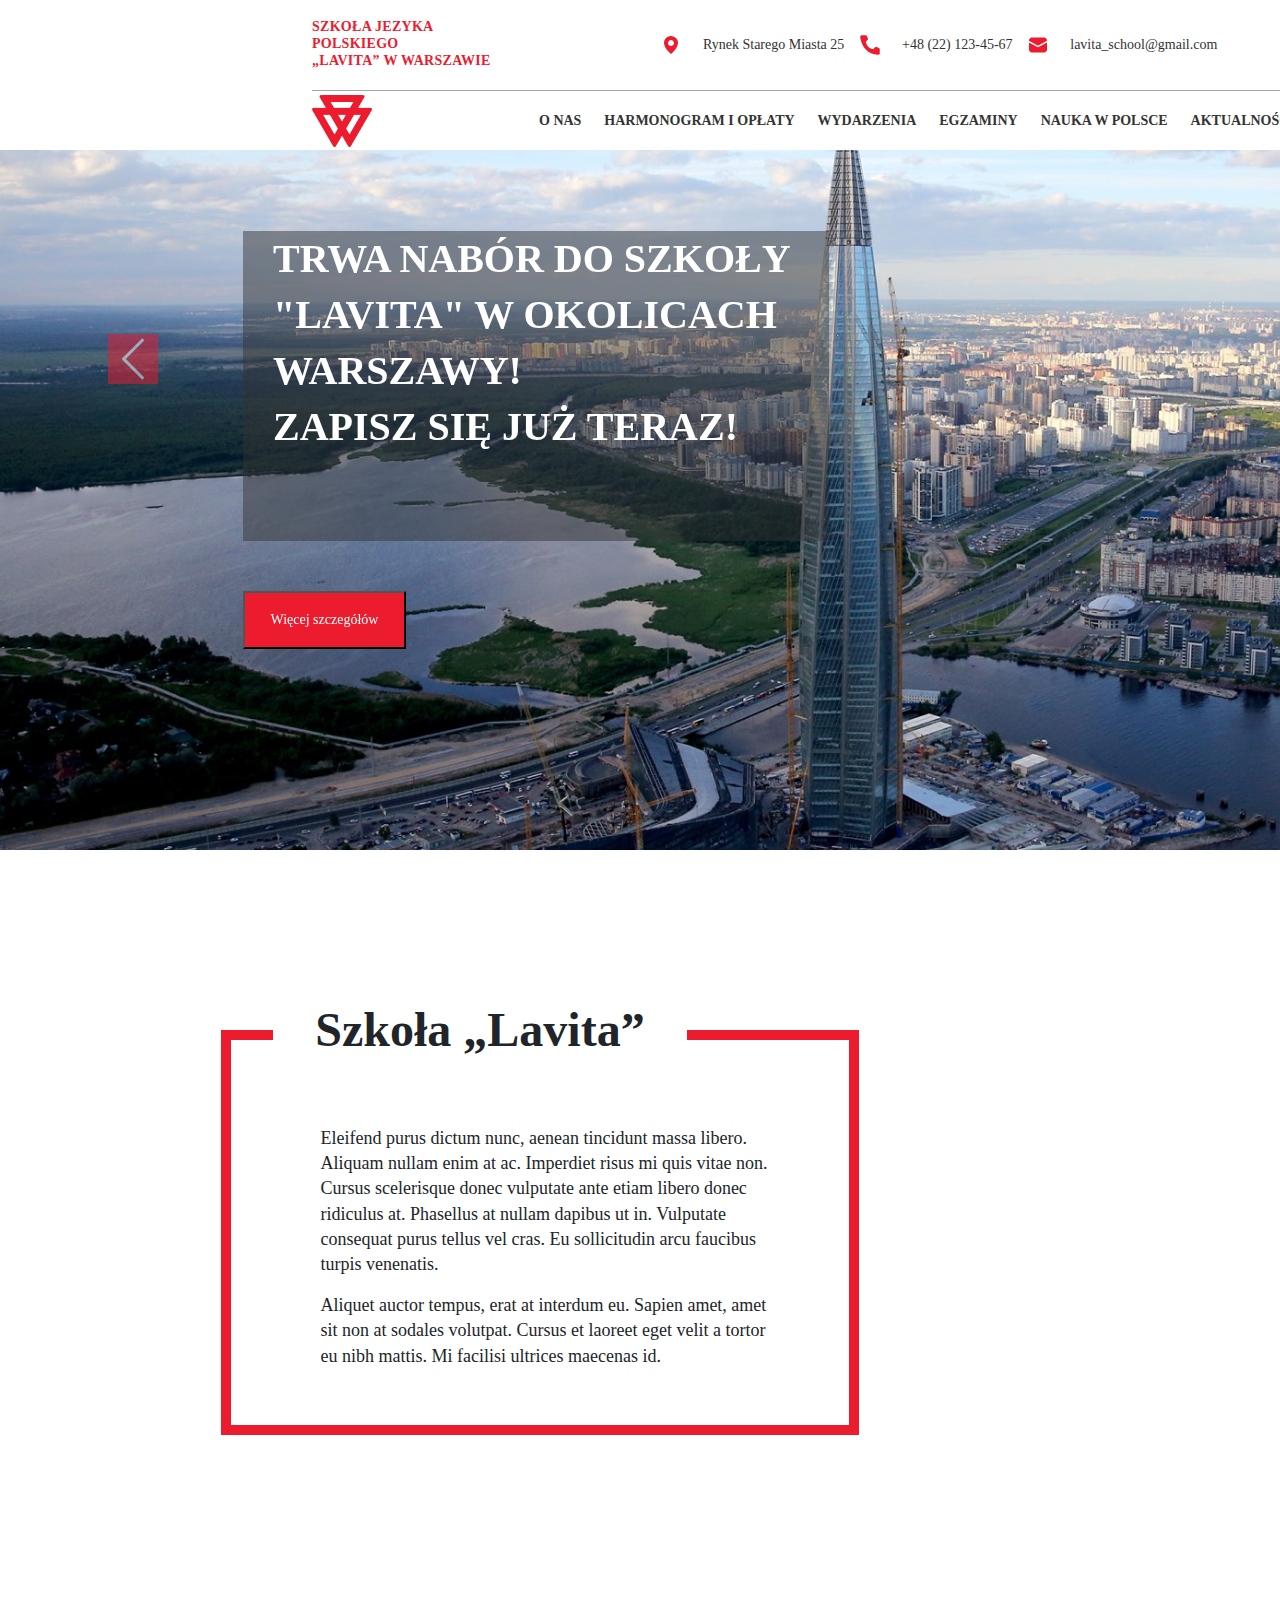
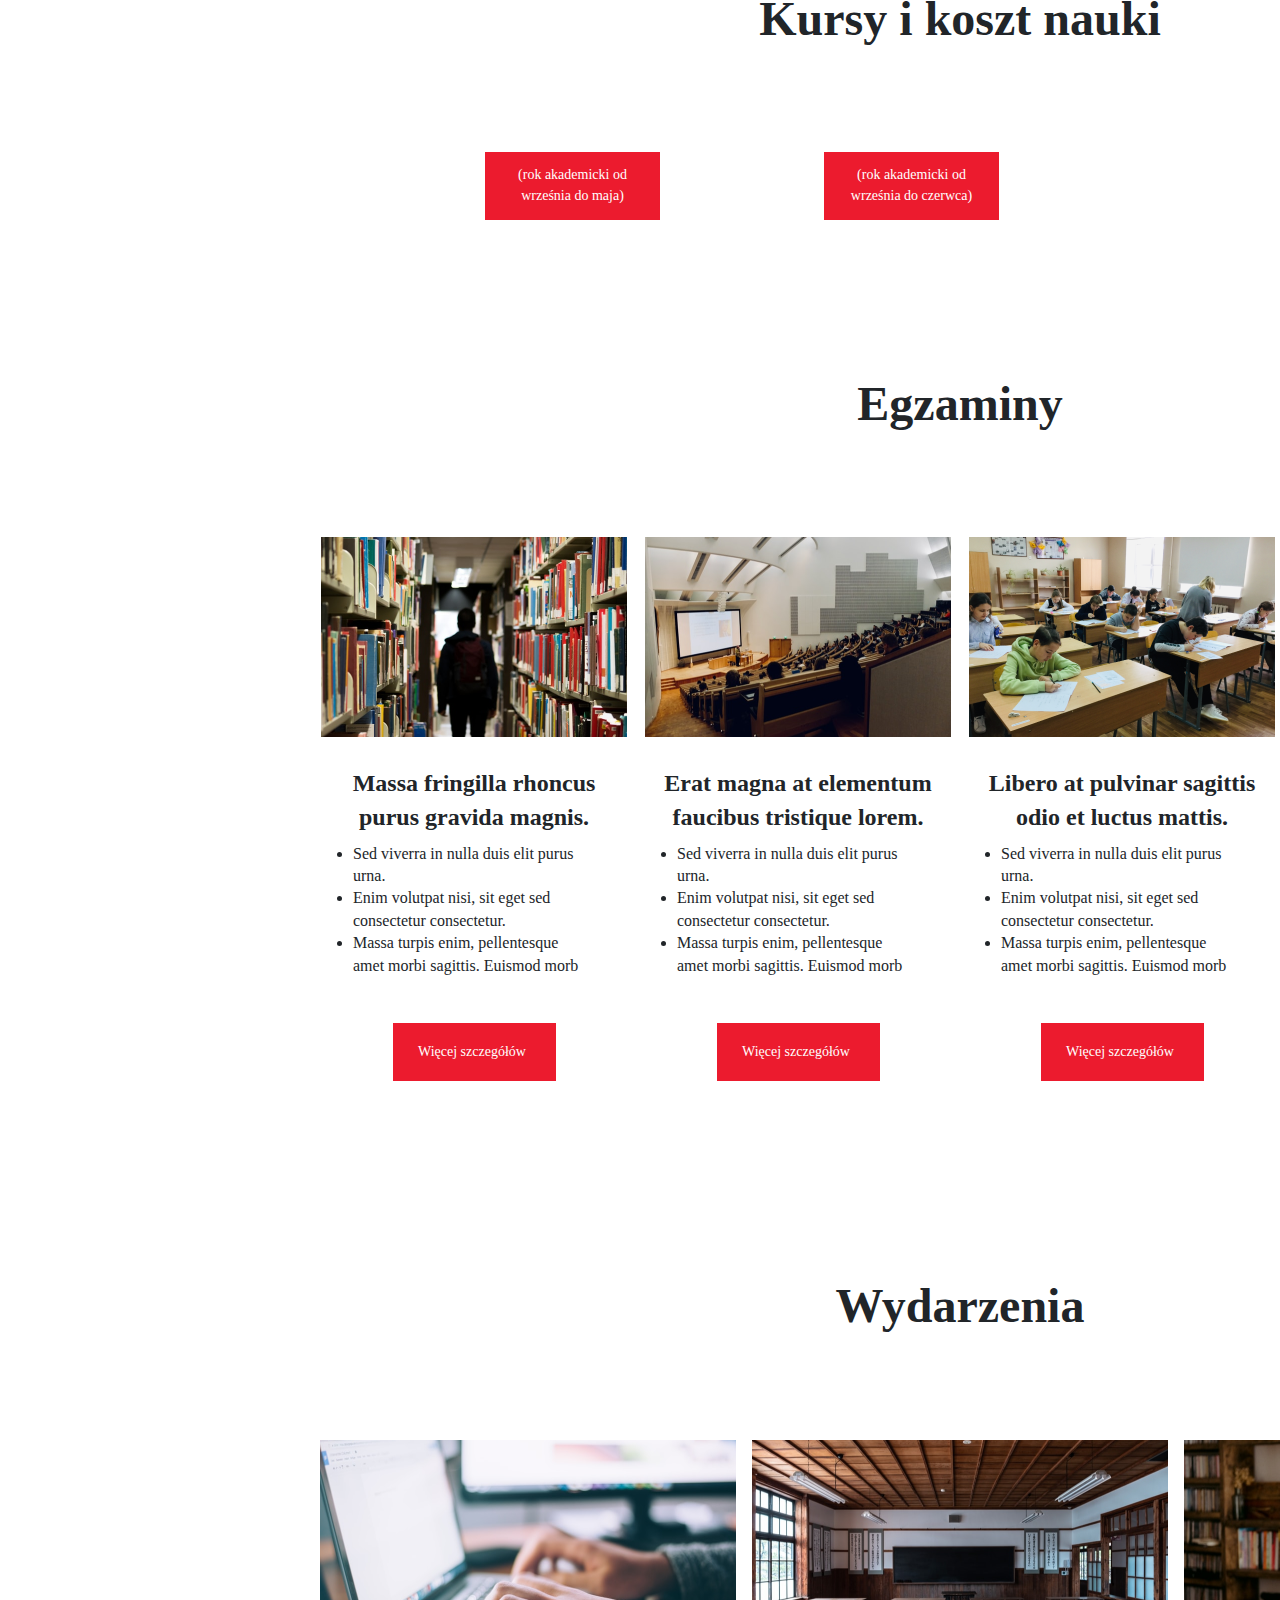
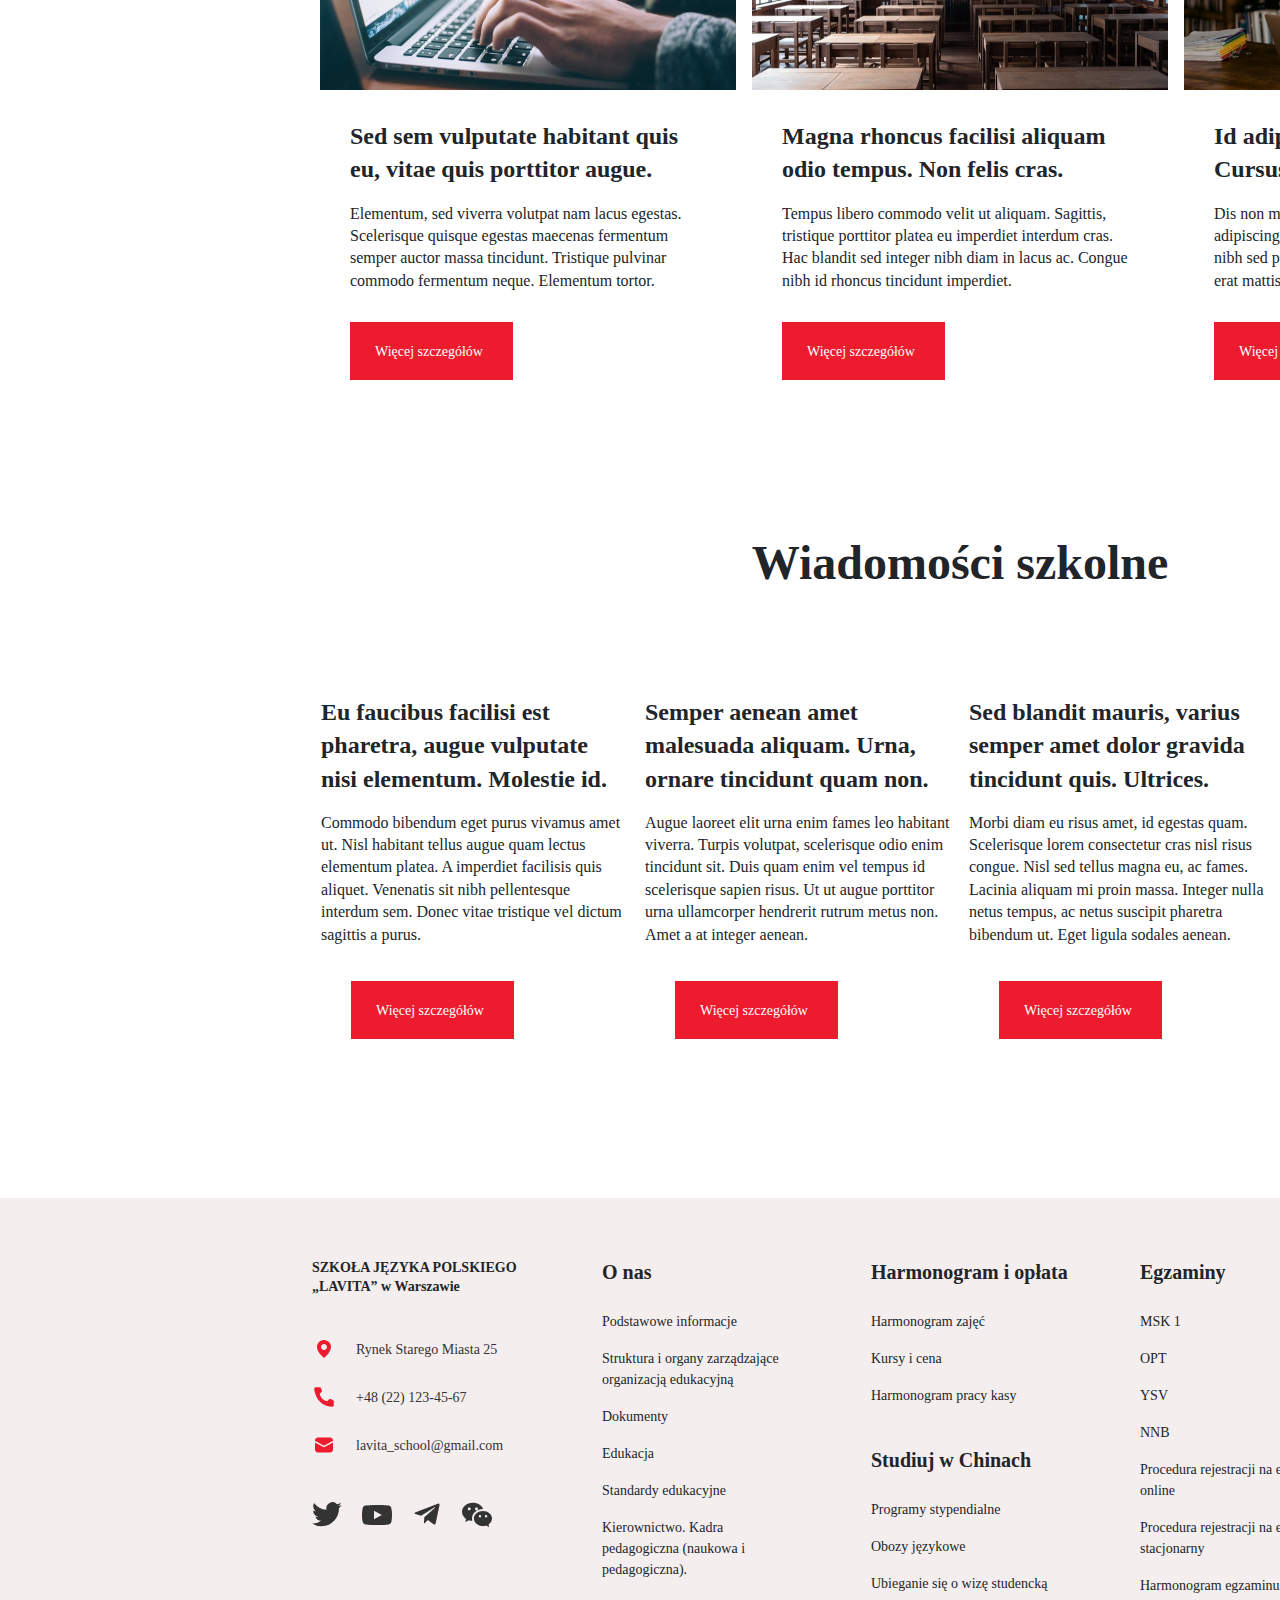
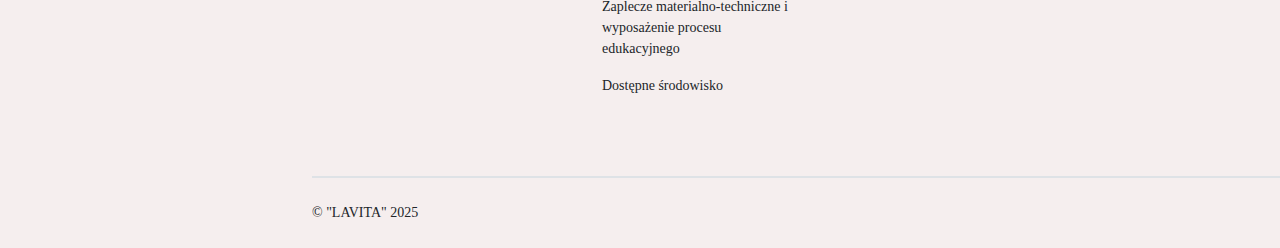
<file: 02.06.2023 фігма Lavita/index.html>
<!DOCTYPE html>
<html lang="en">
<head>
    <meta charset="UTF-8">
    <meta http-equiv="X-UA-Compatible" content="IE=edge">
    <meta name="viewport" content="width=device-width, initial-scale=1.0">
    <title>Document</title>
    <link href="https://cdn.jsdelivr.net/npm/bootstrap@5.3.3/dist/css/bootstrap.min.css" rel="stylesheet" integrity="sha384-QWTKZyjpPEjISv5WaRU9OFeRpok6YctnYmDr5pNlyT2bRjXh0JMhjY6hW+ALEwIH" crossorigin="anonymous">
    <script src="https://cdn.jsdelivr.net/npm/bootstrap@5.3.3/dist/js/bootstrap.bundle.min.js" integrity="sha384-YvpcrYf0tY3lHB60NNkmXc5s9fDVZLESaAA55NDzOxhy9GkcIdslK1eN7N6jIeHz" crossorigin="anonymous"></script>
    <link rel="stylesheet" href="style.css">
</head>

<body>
    <header>
        <div class="header-div">
            <h1>SZKOŁA JEZYKA POLSKIEGO<br>
                „LaVIta” w Warszawie</h1>
                <div class="contacts-contriner">
                    <div class="contacts">
                        <img class="icon-1" src="ci_location.svg" alt="img-tags"><a href="https://maps.app.goo.gl/hSRbEtfomqocp8Hj6">Rynek Starego Miasta 25</a>
                    </div>
                    <div class="contacts">
                        <img class="icon-2" src="carbon_phone-filled.png" alt="img-phonehandset"><a href="tel:+48221234567">+48 (22) 123-45-67</a>
                    </div>
                    <div class="contacts">
                        <img class="icon-3" src="fluent_mail-16-filled.png" alt="img-eenvelope"><a href="mailto:lavita_school@gmail.com">lavita_school@gmail.com</a>
                    </div>
                </div>
            <div class="buttomn"><a href="page1.html">Zapis na kursy</a></div>
        </div>
        <nav>
            <img src="./Frame 42.png" alt="logo_of_school">
            <div class="menu-div">
                <a href="#o_nas">O nas</a>
                <a href="#płatność">Harmonogram i opłaty</a>
                <a href="#Wydarzenia">Wydarzenia</a>
                <a href="#Egzaminy">Egzaminy</a>
                <a href="#Studiuj">Nauka w Polsce</a>
                <a href="#Aktualności">Aktualności</a>
                <a href="#Galeria">Galeria zdjęć</a>
                <a href="#Łączność">Kontakty</a>
                <a href="#Recenzje">Opinie</a>     
            </div>
        </nav>
    </header>

<!-- Карусель -->
    <main>
    <div class="main-div" id="Studiuj">
        <div id="carouselExample" class="carousel slide">
            <div class="carousel-inner">
              <div class="carousel-item active">
                <div class="d-block">
                    <div class="w-100">
                        <h2>TRWA NABÓR DO SZKOŁY "LAVITA" W OKOLICACH WARSZAWY! <br> ZAPISZ SIĘ JUŻ TERAZ!</h2>
                    </div>
                    <a href="#details-section">
                        <button>Więcej szczegółów</button>
                      </a>                      
                </div>
              </div>
              <div class="carousel-item">
                <img src="Warsaw-1.jpg" class="d-block" alt="Warsaw_city">
              </div>
              <div class="carousel-item">
                <img src="istockphoto-613048620-1024x1024.jpg" class="d-block" alt="Market-Square of Warsaw">
              </div>
            </div>
            <button class="carousel-control-prev" type="button" data-bs-target="#carouselExample" data-bs-slide="prev">
              <span class="carousel-control-prev-icon" aria-hidden="true"></span>
              <span class="visually-hidden">Previous</span>
            </button>
            <button class="carousel-control-next" type="button" data-bs-target="#carouselExample" data-bs-slide="next">
              <span class="carousel-control-next-icon" aria-hidden="true"></span>
              <span class="visually-hidden">Next</span>
            </button>
        </div>
    </div>    

<!-- Block 2 -->
    <div class="parent-container">
        <div class="mini-block-2">
            <h2 id="o_nas">Szkoła „Lavita”</h2>
        </div>  
        <div class="block-2">
            <div class="red-border">
                <div class="in-redborder">
                    <p>Eleifend purus dictum nunc, aenean tincidunt massa libero. Aliquam nullam enim at ac. Imperdiet risus mi quis vitae non. Cursus scelerisque donec vulputate ante etiam libero donec ridiculus at. Phasellus at nullam dapibus ut in. Vulputate consequat purus tellus vel cras. Eu sollicitudin arcu faucibus turpis venenatis.</p>
                    <p>Aliquet auctor tempus, erat at interdum eu. Sapien amet, amet sit non at sodales volutpat. Cursus et laoreet eget velit a tortor eu nibh mattis. Mi facilisi ultrices maecenas id.</p>
                </div>
            </div>
            <div class="image-div"></div>
        </div>
    </div>

<!-- Block 3  -->
    <h2 class="block3-h2" id="płatność">Kursy i koszt nauki</h2>
    <div class="buttons-container">
        <div class="dropdown">
            <div class="dropdown-btn btn-1" type="buttomn">(rok akademicki od września do maja)</div>
            <div class="dropdown-list">
                <div>
                    <a href="table.html">Polski dla dzieci</a>
                 </div>
                <div>
                    <a href="table.html">Polski dla dorosłych</a>
                </div>
                <div>
                    <a href="table.html">Zajęcia indywidualne i mini-grupy</a>
                </div>
                <div>
                    <a href="table.html">Przygotowanie do egzaminów międzynarodowych</a>
                </div>
            </div>    
        </div>   

        <div class="dropdown drp-div-2">
            <div class="dropdown-btn btn-2" type="buttomn">(rok akademicki od września do czerwca)</div>
            <div class="dropdown-list">
                <div>
                    <a href="table.html">Polski dla dzieci</a>
                 </div>
                <div>
                    <a href="table.html">Polski dla dorosłych</a>
                </div>
                <div>
                    <a href="table.html">Zajęcia indywidualne i mini-grupy</a>
                </div>
                <div>
                    <a href="table.html">Przygotowanie do egzaminów międzynarodowych</a>
                </div>
            </div>    
        </div>

        <!-- table bootsyrap -->
        <div id="table-container" class="table-responsive" style="display: none;">
            <table class="table align-top">
                <thead class="table-primary">
                    <tr>
                        <th class="col-grupy">Grupy</th>
                        <th class="col-intesy">Intensywność</th>
                        <th class="col-price">Cena</th>
                    </tr>
                </thead>
                <tbody>
                    <tr>
                        <td>8-9 lat</td>
                        <td>
                            <p>2 razy w tygodniu po 2 ak. godziny</p>
                            <p>17:00 - 18:30</p>
                        </td>
                        <td>
                            <p><span>28.800 zł.</span> (1 godzina akademicka = 600 rub.) za 24 lekcje</p>
                            <p>Płatność 3 razy w roku</p>
                            <p>Koszt szkolenia obliczany jest na podstawie faktycznej liczby zajęć, zgodnie z programem nauczania</p>
                        </td>
                    </tr>
                </tbody>
            </table>
        </div>
        
    </div>

<!-- Block 4  -->
        <h2 class="block3-h2" id="Egzaminy">Egzaminy</h2>
        <div class="block4">
            <div class="in-block4">
                <img src="Rectangle 39.png" alt="student in the library">
                <h3>Massa fringilla rhoncus purus gravida magnis. </h3>
                <ul>
                    <li>Sed viverra in nulla duis elit purus urna.</li>
                    <li>Enim volutpat nisi, sit eget sed consectetur consectetur.</li>
                    <li>Massa turpis enim, pellentesque amet morbi sagittis. Euismod morb</li>
                </ul>
                <div class="buttomn"><a href="page1.html">Więcej szczegółów</a></div>
            </div>
            <div class="in-block4">
                <img src="Rectangle 39 (1).png" alt="classroom">
                <h3>Erat magna at elementum faucibus tristique lorem.</h3>
                <ul>
                    <li>Sed viverra in nulla duis elit purus urna.</li>
                    <li>Enim volutpat nisi, sit eget sed consectetur consectetur.</li>
                    <li>Massa turpis enim, pellentesque amet morbi sagittis. Euismod morb</li>
                </ul>
                <div class="buttomn"><a href="page1.html">Więcej szczegółów</a></div>
            </div>
            <div class="in-block4">
                <img src="Rectangle 39 (2).png" alt="students in class">
                <h3>Libero at pulvinar sagittis odio et luctus mattis.</h3>
                <ul>
                    <li>Sed viverra in nulla duis elit purus urna.</li>
                    <li>Enim volutpat nisi, sit eget sed consectetur consectetur.</li>
                    <li>Massa turpis enim, pellentesque amet morbi sagittis. Euismod morb</li>
                </ul>
                <div class="buttomn"><a href="page1.html">Więcej szczegółów</a></div>
            </div>
            <div class="in-block4">
                <img src="Rectangle 39 (3).png" alt="desktop">
                <h3>Laoreet ut aliquam rhoncus lectus. Faucibus.</h3>
                <ul>
                    <li>Sed viverra in nulla duis elit purus urna.</li>
                    <li>Enim volutpat nisi, sit eget sed consectetur consectetur.</li>
                    <li>Massa turpis enim, pellentesque amet morbi sagittis. Euismod morb</li>
                </ul>
                <div class="buttomn"><a href="page1.html">Więcej szczegółów</a></div>
            </div>
        </div>         

<!-- Block 5 -->
        <h2 class="block3-h2" id="Wydarzenia">Wydarzenia</h2>
        <div class="block4">
            <div class="in-block5">
                <img src="Rectangle 46.png" alt="working on a laptop">
                <h3>Sed sem vulputate habitant quis eu, vitae quis porttitor augue. </h3>
                <p>Elementum, sed viverra volutpat nam lacus egestas. Scelerisque quisque egestas maecenas fermentum semper auctor massa tincidunt. Tristique pulvinar commodo fermentum neque. Elementum tortor.</p>
                <div class="buttomn marg-30"><a href="page1.html">Więcej szczegółów</a></div>
            </div>
            <div class="in-block5">
                <img src="Rectangle 46 (1).png" alt="auditorium">
                <h3>Magna rhoncus facilisi aliquam odio tempus. Non felis cras.</h3>
                <p>Tempus libero commodo velit ut aliquam. Sagittis, tristique porttitor platea eu imperdiet interdum cras. Hac blandit sed integer nibh diam in lacus ac. Congue nibh id rhoncus tincidunt imperdiet.</p>
                <div class="buttomn marg-30"><a href="page1.html">Więcej szczegółów</a></div>
            </div>
            <div class="in-block5">
                <img src="Rectangle 46 (2).png" alt="student at laptop in library">
                <h3>Id adipiscing aliquet erat mattis. Cursus metus malesuada congue.</h3>
                <p>Dis non mauris placerat in dictum ullamcorper adipiscing morbi dignissim. Commodo dolor ornare nibh sed pretium tellus. Urna, imperdiet id ac venenatis erat mattis risus, molestie. Felis porta.</p>
                <div class="buttomn marg-30"><a href="page1.html">Więcej szczegółów</a></div>
            </div>
        </div>

    <!-- Block 6 -->
        <h2 class="block3-h2" id="Aktualności">Wiadomości szkolne</h2>
        <div class="block4">
            <div class="in-block6">
                <h3>Eu faucibus facilisi est pharetra, augue vulputate nisi elementum. Molestie id.</h3>
                <p>Commodo bibendum eget purus vivamus amet ut. Nisl habitant tellus augue quam lectus elementum platea. A imperdiet facilisis quis aliquet. Venenatis sit nibh pellentesque interdum sem. Donec vitae tristique vel dictum sagittis a purus. </p>
                <div class="buttomn marg-30"><a href="page1.html">Więcej szczegółów</a></div>
            </div>
            <div class="in-block6">
                <h3>Semper aenean amet malesuada aliquam. Urna, ornare tincidunt quam non. </h3>
                <p>Augue laoreet elit urna enim fames leo habitant viverra. Turpis volutpat, scelerisque odio enim tincidunt sit. Duis quam enim vel tempus id scelerisque sapien risus. Ut ut augue porttitor urna ullamcorper hendrerit rutrum metus non. Amet a at integer aenean.</p>
                <div class="buttomn marg-30"><a href="page1.html">Więcej szczegółów</a></div>
            </div>
            <div class="in-block6">
                <h3>Sed blandit mauris, varius semper amet dolor gravida tincidunt quis. Ultrices.</h3>
                <p>Morbi diam eu risus amet, id egestas quam. Scelerisque lorem consectetur cras nisl risus congue. Nisl sed tellus magna eu, ac fames. Lacinia aliquam mi proin massa. Integer nulla netus tempus, ac netus suscipit pharetra bibendum ut. Eget ligula sodales aenean.</p>
                <div class="buttomn marg-30"><a href="page1.html">Więcej szczegółów</a></div>
            </div>
            <div class="in-block6">
                <h3>Morbi aliquam ornare sagittis tincidunt imperdiet vulputate orci, mauris.</h3>
                <p>Et nisl quis sit euismod sit senectus ut interdum. Consequat faucibus fermentum in vitae aliquam, venenatis pellentesque purus. Venenatis interdum tempus aliquet.</p>
                <div class="buttomn marg-30 marg"><a href="page1.html">Więcej szczegółów</a></div>
            </div>
        </div>
    </main>

<!-- Footer -->
<footer>
    <div class="ftrs-main-div">
        <div class="ftr-div1">
            <h4>SZKOŁA JĘZYKA POLSKIEGO „LAVITA” w Warszawie</h4>
            <div class="contacts">
                <img class="icon-1 pin" src="ci_location.svg" alt="img-tags"><a href="https://maps.app.goo.gl/hSRbEtfomqocp8Hj6">Rynek Starego Miasta 25</a>
            </div>
            <div class="contacts cont-2">
                <img class="icon-2" src="carbon_phone-filled.png" alt="img-phonehandset"><a href="page1.html">+48 (22) 123-45-67</a>
            </div>
            <div class="contacts">
                <img class="icon-3" src="fluent_mail-16-filled.png" alt="img-eenvelope"><a href="page1.html">lavita_school@gmail.com</a>
            </div>

            <div class="inet-icons">
                <a href="page1.html" target="_blank">
                    <svg class="icon-4" width="30" height="30" viewBox="0 0 24 24" fill="currentColor" xmlns="http://www.w3.org/2000/svg">                     
                        <path d="M23.643 4.937c-.835.37-1.732.62-2.675.733a4.92 4.92 0 0 0 2.163-2.713 9.865 9.865 0 0 1-3.127 1.195 4.916 4.916 0 0 0-8.379 4.482A13.94 13.94 0 0 1 1.67 3.15a4.917 4.917 0 0 0 1.523 6.573 4.902 4.902 0 0 1-2.224-.616v.062a4.916 4.916 0 0 0 3.946 4.827 4.902 4.902 0 0 1-2.224.085 4.917 4.917 0 0 0 4.604 3.417A9.864 9.864 0 0 1 0 19.54a13.94 13.94 0 0 0 7.548 2.212c9.057 0 14.01-7.5 14.01-14 0-.213-.005-.425-.014-.636a9.98 9.98 0 0 0 2.449-2.537z"/>
                    </svg>
                </a>
                <a href="page1.html" target="_blank">
                    <svg class="icon-5" width="30" height="20" viewBox="0 0 30 20" fill="currentColor" xmlns="http://www.w3.org/2000/svg">
                        <path d="M29.3748 3.1336C29.2049 2.52764 28.874 1.97903 28.4173 1.5461C27.9477 1.09986 27.372 0.780646 26.7448 0.618601C24.3973 -0.000149183 14.9923 -0.000149044 14.9923 -0.000149044C11.0715 -0.0447582 7.15158 0.151444 3.2548 0.587351C2.62753 0.761367 2.053 1.08771 1.58229 1.53735C1.11979 1.98235 0.784795 2.5311 0.609795 3.13235C0.189411 5.39703 -0.0148401 7.69653 -0.000205083 9.99985C-0.0152051 12.3011 0.188545 14.5999 0.609795 16.8674C0.781045 17.4661 1.11479 18.0124 1.57854 18.4536C2.04229 18.8949 2.6198 19.2136 3.2548 19.3824C5.63354 19.9999 14.9923 19.9999 14.9923 19.9999C18.9181 20.0445 22.843 19.8483 26.7448 19.4124C27.372 19.2503 27.9477 18.9311 28.4173 18.4849C28.8739 18.052 29.2044 17.5033 29.3735 16.8974C29.8049 14.6335 30.0146 12.3331 29.9998 10.0286C30.0322 7.71436 29.8228 5.40306 29.3748 3.13235V3.1336ZM12.0023 14.2799V5.7211L19.8273 10.0011L12.0023 14.2799Z"/>
                    </svg>
                </a>
                <a href="page1.html" target="_blank">
                    <svg class="icon-6" width="30" height="30" viewBox="0 0 30 30" fill="currentColor" xmlns="http://www.w3.org/2000/svg">
                        <path d="M25.8312 4.64627L3.66875 13.1925C2.15625 13.8 2.165 14.6438 3.39125 15.02L9.08125 16.795L22.2462 8.48877C22.8687 8.11002 23.4375 8.31377 22.97 8.72877L12.3037 18.355H12.3012L12.3037 18.3563L11.9112 24.2213C12.4862 24.2213 12.74 23.9575 13.0625 23.6463L15.8262 20.9588L21.575 25.205C22.635 25.7888 23.3962 25.4888 23.66 24.2238L27.4337 6.43877C27.82 4.89002 26.8425 4.18877 25.8312 4.64627Z"/>
                    </svg>
                </a>
                <a href="page1.html" target="_blank">
                    <svg class="icon-6" width="30" height="30" viewBox="0 0 30 30" fill="currentColor" xmlns="http://www.w3.org/2000/svg">
                        <path d="M20.955 27.0542C15.9581 27.0542 11.9062 23.6792 11.9062 19.5204C11.9062 15.3579 15.9544 11.9829 20.9513 11.9829C25.9481 11.9829 30 15.3579 30 19.5204C30 21.7892 28.7812 23.8348 26.8763 25.2129C26.7703 25.2882 26.6912 25.3954 26.6507 25.519C26.6102 25.6425 26.6104 25.7758 26.6513 25.8992L27.06 27.4179C27.0853 27.4891 27.1035 27.5626 27.1144 27.6373C27.1125 27.7172 27.0799 27.7934 27.0233 27.85C26.9667 27.9065 26.8906 27.9391 26.8106 27.941C26.749 27.9387 26.6893 27.9192 26.6381 27.8848L24.6562 26.741C24.5111 26.6538 24.3456 26.606 24.1763 26.6023C24.0861 26.6028 23.9964 26.616 23.91 26.6417C22.9493 26.9174 21.9545 27.0563 20.955 27.0542ZM16.995 17.891C17.1091 18.0661 17.2665 18.2088 17.4519 18.3052C17.6374 18.4016 17.8446 18.4485 18.0534 18.4412C18.2623 18.434 18.4658 18.3729 18.6441 18.2639C18.8224 18.155 18.9696 18.0017 19.0713 17.8192C19.173 17.6366 19.2258 17.4308 19.2246 17.2218C19.2233 17.0128 19.1682 16.8077 19.0644 16.6263C18.9605 16.4449 18.8116 16.2934 18.6321 16.1865C18.4525 16.0796 18.2483 16.0208 18.0394 16.016C17.8801 16.0158 17.7223 16.047 17.5751 16.1079C17.4279 16.1688 17.2942 16.2582 17.1817 16.3709C17.0691 16.4836 16.98 16.6175 16.9193 16.7648C16.8586 16.9121 16.8276 17.0699 16.8281 17.2292C16.8162 17.4618 16.8751 17.6925 16.9969 17.891H16.995ZM23.055 17.8929C23.1697 18.068 23.3278 18.2103 23.5138 18.3061C23.6999 18.4019 23.9076 18.4478 24.1167 18.4394C24.3259 18.431 24.5292 18.3686 24.707 18.2582C24.8848 18.1478 25.031 17.9933 25.1313 17.8096C25.2316 17.6259 25.2825 17.4194 25.2793 17.2101C25.276 17.0009 25.2185 16.796 25.1125 16.6156C25.0065 16.4351 24.8556 16.2852 24.6744 16.1805C24.4932 16.0758 24.288 16.0197 24.0788 16.0179C23.7587 16.0184 23.4518 16.1458 23.2255 16.3721C22.9991 16.5985 22.8717 16.9053 22.8713 17.2254C22.8641 17.4613 22.9281 17.6939 23.055 17.8929Z"/>
                        <path d="M0 12.7987C0 15.5269 1.46437 17.9831 3.75187 19.6538C3.87954 19.7435 3.97468 19.8723 4.02302 20.0207C4.07135 20.1691 4.0703 20.3291 4.02 20.4769L3.71813 21.6019L3.53063 22.3013C3.49807 22.3854 3.47786 22.4738 3.47062 22.5638C3.47038 22.6113 3.47957 22.6585 3.49766 22.7025C3.51576 22.7465 3.54241 22.7865 3.57606 22.8202C3.60971 22.8538 3.64971 22.8805 3.69372 22.8986C3.73774 22.9167 3.78491 22.9259 3.8325 22.9256C3.90562 22.9256 3.97687 22.9069 4.04063 22.8713L6.41813 21.4969C6.59292 21.3924 6.79202 21.3355 6.99563 21.3319C7.10437 21.3319 7.21312 21.3488 7.31625 21.3787C8.30851 21.6635 9.33156 21.8271 10.3631 21.8662C10.1415 21.1041 10.0298 20.3143 10.0312 19.5206C10.0312 14.0156 15.2531 10.1081 20.9513 10.1081C21.045 10.1081 21.1388 10.1081 21.2325 10.1119C19.8506 6.42938 15.735 3.75 10.8675 3.75C4.8675 3.75 0 7.8 0 12.7987ZM8.685 9.88312C8.685 10.266 8.53289 10.6333 8.26214 10.904C7.99138 11.1748 7.62416 11.3269 7.24125 11.3269C6.85834 11.3269 6.49112 11.1748 6.22036 10.904C5.94961 10.6333 5.7975 10.266 5.7975 9.88312C5.7975 9.50022 5.94961 9.133 6.22036 8.86224C6.49112 8.59148 6.85834 8.43937 7.24125 8.43937C7.62416 8.43937 7.99138 8.59148 8.26214 8.86224C8.53289 9.133 8.685 9.50022 8.685 9.88312ZM15.9506 9.88312C15.9506 10.266 15.7985 10.6333 15.5278 10.904C15.257 11.1748 14.8898 11.3269 14.5069 11.3269C14.124 11.3269 13.7567 11.1748 13.486 10.904C13.2152 10.6333 13.0631 10.266 13.0631 9.88312C13.0631 9.50022 13.2152 9.133 13.486 8.86224C13.7567 8.59148 14.124 8.43937 14.5069 8.43937C14.8898 8.43937 15.257 8.59148 15.5278 8.86224C15.7985 9.133 15.9506 9.50022 15.9506 9.88312Z"/>
                    </svg>  
                </a>
            </div>
        </div>
        <div class="ftr-div2">
            <h4 id="details-section">O nas</h4>
            <p>Podstawowe informacje</p>
            <p>Struktura i organy zarządzające organizacją edukacyjną</p>
            <p>Dokumenty</p>
            <p>Edukacja</p>
            <p>Standardy edukacyjne</p>
            <p>Kierownictwo. Kadra pedagogiczna (naukowa i pedagogiczna).</p>
            <p>Zaplecze materialno-techniczne i wyposażenie procesu edukacyjnego</p>
            <p>Dostępne środowisko</p>
        </div>
        <div class="ftr-div3">
            <h4>Harmonogram i opłata</h4>
            <p>Harmonogram zajęć</p>
            <p>Kursy i cena</p>
            <p>Harmonogram pracy kasy</p>
            <h4 class="mrg-top">Studiuj w Chinach</h4>
            <p>Programy stypendialne</p>
            <p>Obozy językowe</p>
            <p>Ubieganie się o wizę studencką</p>
        </div>
        <div class="ftr-div4">
            <h4>Egzaminy</h4>
            <p>MSK 1</p>
            <p>OPT</p>
            <p>YSV</p>
            <p>NNB</p>
            <p>Procedura rejestracji na egzamin online</p>
            <p>Procedura rejestracji na egzamin stacjonarny</p>
            <p>Harmonogram egzaminu</p>
        </div>
        <div class="ftr-div5">
            <h4>Szkoła</h4>
            <p>Aktualności</p>
            <p>Wydarzenia</p>
            <p id="Galeria">Galeria zdjęć</p>
            <p id="Łączność">Kontakty</p>
            <p id="Recenzje">Opinie</p>
        </div>
    </div>
    <div class="border"></div>
    <div class="ftr-div6">
        <span>© "LAVITA" 2025</span>
        <span>Opracowany przez.ua</span>
    </div>

</footer>  
  
<script src="https://cdn.jsdelivr.net/npm/bootstrap@5.3.3/dist/js/bootstrap.bundle.min.js" integrity="sha384-YvpcrYf0tY3lHB60NNkmXc5s9fDVZLESaAA55NDzOxhy9GkcIdslK1eN7N6jIeHz" crossorigin="anonymous"></script>
<script src="script.js" defer></script>
</body>
</html>
</file>
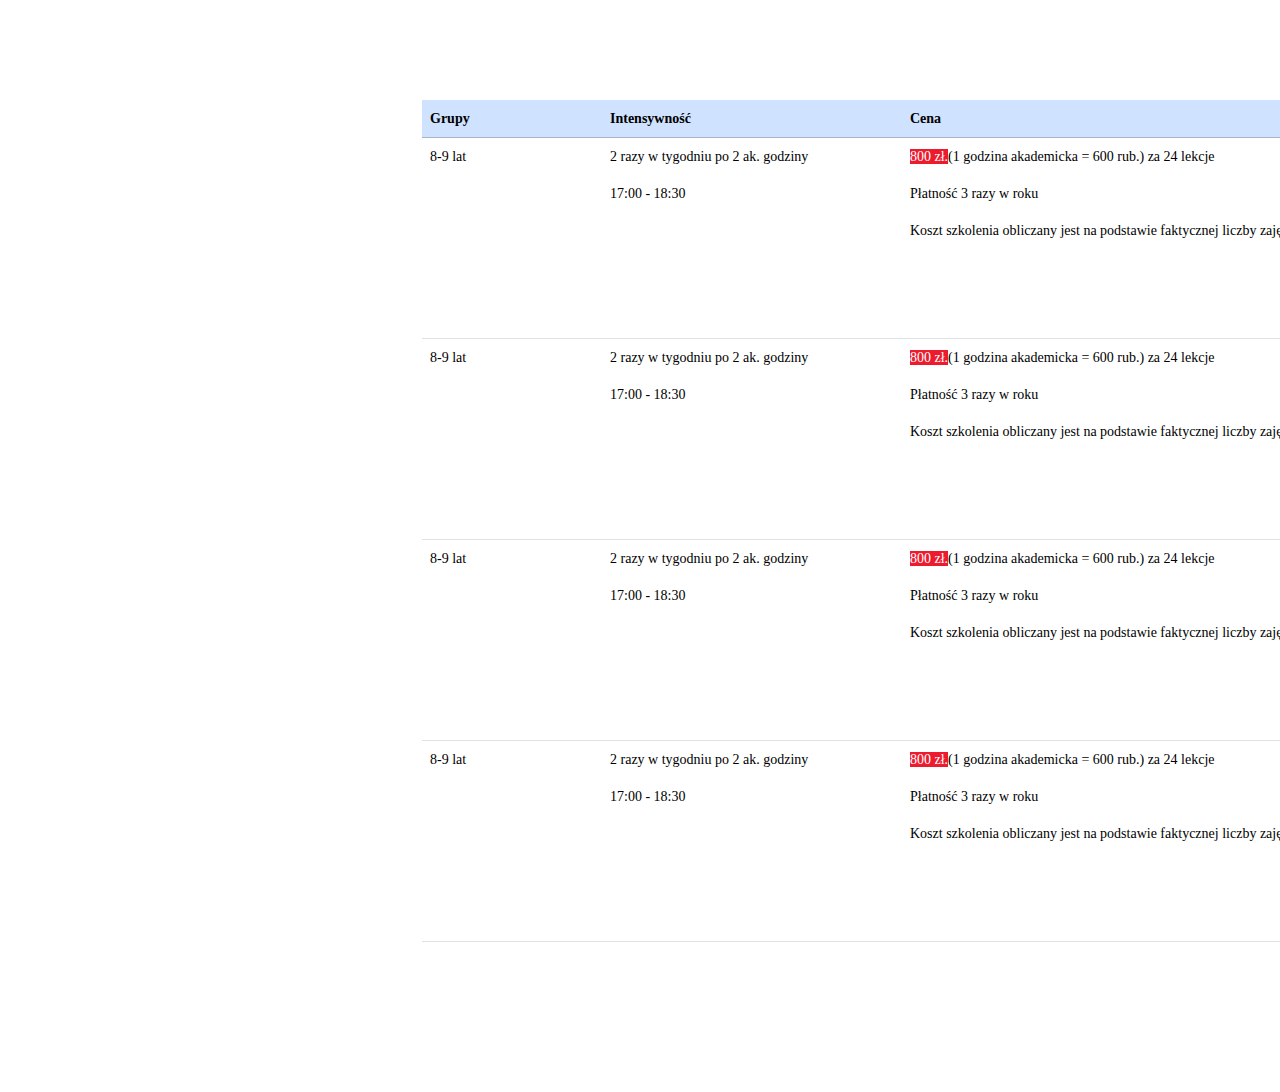
<file: 02.06.2023 фігма Lavita/table.html>
<!DOCTYPE html>
<html lang="en">
<head>
    <meta charset="UTF-8">
    <meta name="viewport" content="width=device-width, initial-scale=1.0">
    <title>Document</title>
    <link href="https://cdn.jsdelivr.net/npm/bootstrap@5.3.3/dist/css/bootstrap.min.css" rel="stylesheet" integrity="sha384-QWTKZyjpPEjISv5WaRU9OFeRpok6YctnYmDr5pNlyT2bRjXh0JMhjY6hW+ALEwIH" crossorigin="anonymous">
    <link rel="stylesheet" href="style.css">
</head>
<body>
    
    <div class="table-responsive">
        <table class="table align-top">
          <thead class="table-primary">
            <tr>
                <th class="col-grupy">Grupy</th>
                <th class="col-intesy">Intensywność</th>
                <th class="col-price">Cena</th>
            </tr>
          </thead>
          <tbody>
            <tr>
                <td>8-9 lat</td>
                <td>
                    <p>2 razy w tygodniu po 2 ak. godziny</p>
                    <p>17:00 - 18:30</p>
                </td>
                <td>
                    <p><span class="price">800 zł.</span>(1 godzina akademicka = 600 rub.) za 24 lekcje</p>
                    <p>Płatność 3 razy w roku</p>
                    <p>Koszt szkolenia obliczany jest na podstawie faktycznej liczby zajęć, zgodnie z programem nauczania</p>
                </td>
            </tr>
            <tr>
                <td>8-9 lat</td>
                <td>
                    <p>2 razy w tygodniu po 2 ak. godziny</p>
                    <p>17:00 - 18:30</p>
                </td>
                <td>
                    <p><span class="price">800 zł.</span>(1 godzina akademicka = 600 rub.) za 24 lekcje</p>
                    <p>Płatność 3 razy w roku</p>
                    <p>Koszt szkolenia obliczany jest na podstawie faktycznej liczby zajęć, zgodnie z programem nauczania</p>
                </td>
            </tr>
            <tr>
                <td>8-9 lat</td>
                <td>
                    <p>2 razy w tygodniu po 2 ak. godziny</p>
                    <p>17:00 - 18:30</p>
                </td>
                <td>
                    <p><span class="price">800 zł.</span>(1 godzina akademicka = 600 rub.) za 24 lekcje</p>
                    <p>Płatność 3 razy w roku</p>
                    <p>Koszt szkolenia obliczany jest na podstawie faktycznej liczby zajęć, zgodnie z programem nauczania</p>
                </td>
            </tr>
            <tr>
                <td>8-9 lat</td>
                <td>
                    <p>2 razy w tygodniu po 2 ak. godziny</p>
                    <p>17:00 - 18:30</p>
                </td>
                <td>
                    <p><span class="price">800 zł.</span>(1 godzina akademicka = 600 rub.) za 24 lekcje</p>
                    <p>Płatność 3 razy w roku</p>
                    <p>Koszt szkolenia obliczany jest na podstawie faktycznej liczby zajęć, zgodnie z programem nauczania</p>
                </td>
            </tr>
          </tbody>
        </table>
      </div>

<script src="https://cdn.jsdelivr.net/npm/bootstrap@5.3.3/dist/js/bootstrap.bundle.min.js" integrity="sha384-YvpcrYf0tY3lHB60NNkmXc5s9fDVZLESaAA55NDzOxhy9GkcIdslK1eN7N6jIeHz" crossorigin="anonymous"></script>
</body>
</html>
</file>
<file: 02.06.2023 фігма Lavita/style.css>
body {
    width: 1920px;
    font-family: 'Circle';
    font-style: normal;
    font-weight: 400;
    font-size: 14px;
}
header {
    width: 1296px;
    height: 150px;
    display: flex;
    flex-direction: column;
    justify-content: center;
    margin: 0px 312px;
}
.header-div {
    display: flex;
    align-items: center;
    border-bottom: 1px solid #a8a7a7;
}
.header-div h1 {
    font-weight: 700;
    font-size: 14px;
    letter-spacing: 0.02em;
    text-transform: uppercase;
    color: #EC1B2E;
    margin: 20px 161px 20px 0px;
}
.contacts-contriner {
    width: 674px;
    height: 24px;
    display: flex;
    justify-content: space-around;
    margin-right: 101px;
}
.contacts{
    font-family: Circle;
    font-weight: 400px;
    font-size: 14px;
    display: flex;
    align-items: center;
}
.contacts a {
    color: #333333;
    text-decoration: none;
}
.contacts a:hover {
    color: #EC1B2E;
}
.icon-1 {
    left: 0px;
    top: 0px;
    background: #FFFFFF;
    margin-right: 20px;
}
.icon-2 {
    left: 212px;
    top: 0px;
    margin-right: 20px;
}
.icon-3{
    left: 410px;
    top: 0px;
    margin-right: 20px;
}
.buttomn {
    width: 143px;
    height: 40px;
    background: #EC1B2E;
    display: flex;
    align-items:center;
}
.buttomn a {
    width: 700;
    text-decoration: none;
    color: #FFFFFF;
    padding: 10px 20px;
}
.buttomn a:hover {
    color: #f8d405;
}
nav {
    display: flex;
    align-items: center;
}
nav img {
    width: 60px;
    height: 60px;
    margin-right: 167px;
}
.menu-div {
    width: 1069px;
    font-weight: 700;
    display: flex;
    justify-content: space-between;
    position: relative; /* Переконайся, що він не абсолютний */
    z-index: 10; /* Впевнись, що він вище за інші елементи */
}
.menu-div a {
    text-decoration: none;
    text-transform: uppercase;
    color: #333333;
}
.menu-div a:hover {
    color:#EC1B2E;
} 

.main-div {
    background-image: url(./Rectangle\ 37.png);
    width: 1770px;
    height: 700px;
    margin-bottom: 180px;
}
.carousel-item {
    margin-top: 146px;
    margin-left: 243px;
}
.carousel-control-prev-icon, 
.carousel-control-next-icon {
    width: 50px;
    height: 50px; 
    background-color: #EC1B2E;
}
#carouselExample {
    height: 418px;
    display: flex;
    align-items: center;
}
.d-block {
    width: 586px;
    height: 418px;
}
.w-100 {
    width: 586px;
    height: 310px;
    color: #FFFFFF;
    background-color:#33333379;
    margin-bottom: 50px;
}
.w-100 h2 {
    font-weight: 800;
    font-size: 40px;
    line-height: 140%;
    letter-spacing: 0%;
    margin: 15px 30px;
}
.d-block button {
    width: 163px;
    height: 58px;
    color: #FFFFFF;
    background-color: #EC1B2E;
}

/* Block 2 */
.parent-container {
    position: relative;
    margin-bottom: 150px;
} 
.mini-block-2 {
    width: 414px;
    height: 87px;
    background: #FFFFFF;
    display: flex;
    justify-content: center;
    align-items: center;

    position: absolute; /* Робимо накладання */
    top: -40px; /* Піднімаємо на 40px */
    left: 25%;
    transform: translateX(-50%); /* Центруємо по горизонталі */
    z-index: 1; /* Накриває інші блоки */
}
.mini-block-2 h2 {
    font-weight: 800;
    font-size: 48px;
    line-height: 140%;
    letter-spacing: 1%;
}
.block-2 {
    display: flex;
    justify-content: space-around;
}
.red-border {
    width: 638px;
    height: 405px;
    border:10px solid #EC1B2E;
}
.in-redborder {
    width: 458px ;
    height: 243px;
    margin: 86px 90px 76px;
}
.in-redborder p {
    font-family: Circe;
    font-weight: 400;
    font-size: 18px;
    line-height: 140%;
}
.image-div {
    background: url(./Frame\ 42\ \(1\).png);
    opacity: 0.1;   /* Робить прозорість заднього фону */
    width: 400px;
    height: 400px;
}

/* Block 3 */
.block3-h2 {
    font-weight: 800;
    font-size: 48px;
    line-height: 140%;
    letter-spacing: 1%;
    text-align: center;
    margin-bottom: 100px ;
}
.buttons-container {
    display: flex;
    margin-bottom: 150px;
}
/* Стилі для кнопки */
.dropdown-btn {
    width: 175px;
    height: 68px;
    color: white;
    background-color:#EC1B2E;
    text-align: center;
    font-size: 14px;
    padding: 12px 20px;
}
.dropdown-btn:hover {
    color:#f8d405;
    cursor: pointer;
}
.btn-1 {
    margin:0px 164px 0px 485px;
}

/* Список ховаємо */
.dropdown-list {
    display: none;  /* Приховано за замовчуванням */
    list-style: none;
    margin: 30px 288px 0px 312px;
    position: absolute;
} 

/* Стилі для пунктів меню */
.dropdown-list div {
    width: 306px;
    height: 68px;
    text-align: center;
    margin-right: 24px;
}
.dropdown-list div a {
    display: block;
    color: #333333;
    font-weight: 700;
    font-size: 24px;
    line-height: 140%;
    text-align: center;
    text-decoration: none;
} 
.dropdown-list div a:hover {
    color: #EC1B2E;
}
/* При наведенні змінюємо фон */
.dropdown-list {
    transform: translateY(-10px);
    transition: opacity 0.3s, transform 0.3s;
    gap: 10px; /* Відстань між елементами */
}
.dropdown-list.show {
    display: flex;
    opacity: 1;
    transform: translateY(0);
}

/* dropdown-list 2 */
/* Окреме вирівнювання для другого списку */
.drp-div-2 .dropdown-list {
    left: 70%;
    transform: translateX(-70%); /* Центруємо другий список так само, як і перший */
}

.drp-div-2.show {
    display: flex;
    opacity: 1;
    transform: translate(-70%, 0);
}

/* Block 4 */
.block4 {
    display: flex;
    justify-content: space-around;
    margin: 0px 312px 150px;
}
.in-block4{
    width: 306px;
    height: 585px;
}
h3 {
    font-weight: 700;
    font-size: 24px;
    line-height: 140%;
}
.in-block4 h3 {
    text-align: center;
    margin-top: 30px;
}
.in-block4 ul {
    width: 266px ;
    height: 164px;
}
.in-block4 li {
    font-size: 16px;
    line-height: 140%;
}
.buttomn {
    width: 163px;
    height: 58px;
    background: #EC1B2E;
    padding: 0px 5px;
    margin-left: 72px;
    margin-right: 71px;
}
.buttomn a {
    color: #FFFFFF;
    text-decoration: none;
}

/* Block 5 */
.in-block5 {
    width: 416px;
    height: 539px;
}
.in-block5 h3 {
    width: 356px;
    height: 68px;
    margin: 30px 30px 15px;
}
.in-block5 p {
    font-size: 16px;
    line-height: 140%;
    margin: 0px 30px 30px;
}
.marg-30{
    margin-left: 30px;
}

/* Block 6 */
.in-block6 {
    width: 306px;
    height: 352px;
}
.in-block6 h3 {
    margin-bottom: 15px;
}
.in-block6 p {
    font-size: 16px;
    line-height: 140%;
    margin-bottom: 35px;
}
.marg{
    margin-top: 79px;
}

/* Footer */
footer {
    width: 100%;
    /* height: 588px; */
    background:#f5eeee;
    padding-top: 60px;
}
.ftrs-main-div {
    display: flex;
    justify-content: space-around;
    margin: 0px 311px 60px 312px;
}
.border {
    width: 1296px;
    height: 1px;
    background-color:  #080808;
    margin-left: 312px;
}
.ftr-div1{
    width: 221px;
    height: 192px;
    display: flex;
    flex-direction: column;
    margin-right: 69px;
}
h4 {
    font-weight: 700;
    font-size: 20px;
    line-height: 140%;
    letter-spacing: 2%;
    margin-bottom: 25px;
}
.ftr-div1 h4 {
    font-size: 14px;
    margin-bottom: 40px;
}
.pin {
    background: #f5eeee;
}
.cont-2 {
    margin: 24px 0px  ;
}
.inet-icons {
    width: 180px;
    display: flex;
    justify-content: space-between;
    align-items: center;
    margin-top: 42px;
}
.icon-4,
.icon-5,
.icon-6,
.icon-7 {
    transition: fill 0.1s ease;
    cursor: pointer;
    fill:#333333;
}
.icon-4:active,
.icon-5:active,
.icon-6:active,
.icon-7:active {
    fill: #EC1B2E;
}

.ftr-div2 {
    width: 200px;
    height: 398px;
    margin: 0px 69px 60px 0px;
}
.ftr-div3 {
    width: 200px;
    height: 346px;
    margin-right: 69px;
}
.mrg-top {
    margin-top: 40px;
}
.ftr-div4{
    width: 200px;
    height: 323px;
    margin-right: 69px;
}
.ftr-div5{
    width: 200px;
    height: 213px;
}
.ftr-div6 {
    width: 1296px;
    height: 70px;
    display: flex;
    justify-content: space-between;
    align-items: center;
    margin-left: 312px;
}

/* Table.html */
.table {
    width: 1076px;
    height: 842px;
    margin:100px 422px 150px;
}
.col-grupy {
    width: 180px;
}
.col-intesy {
    width: 300px;
}
.col-price {
    width: 596px;
}
.price {
    color: #FFFFFF;
    background: #EC1B2E;
}
</file>
